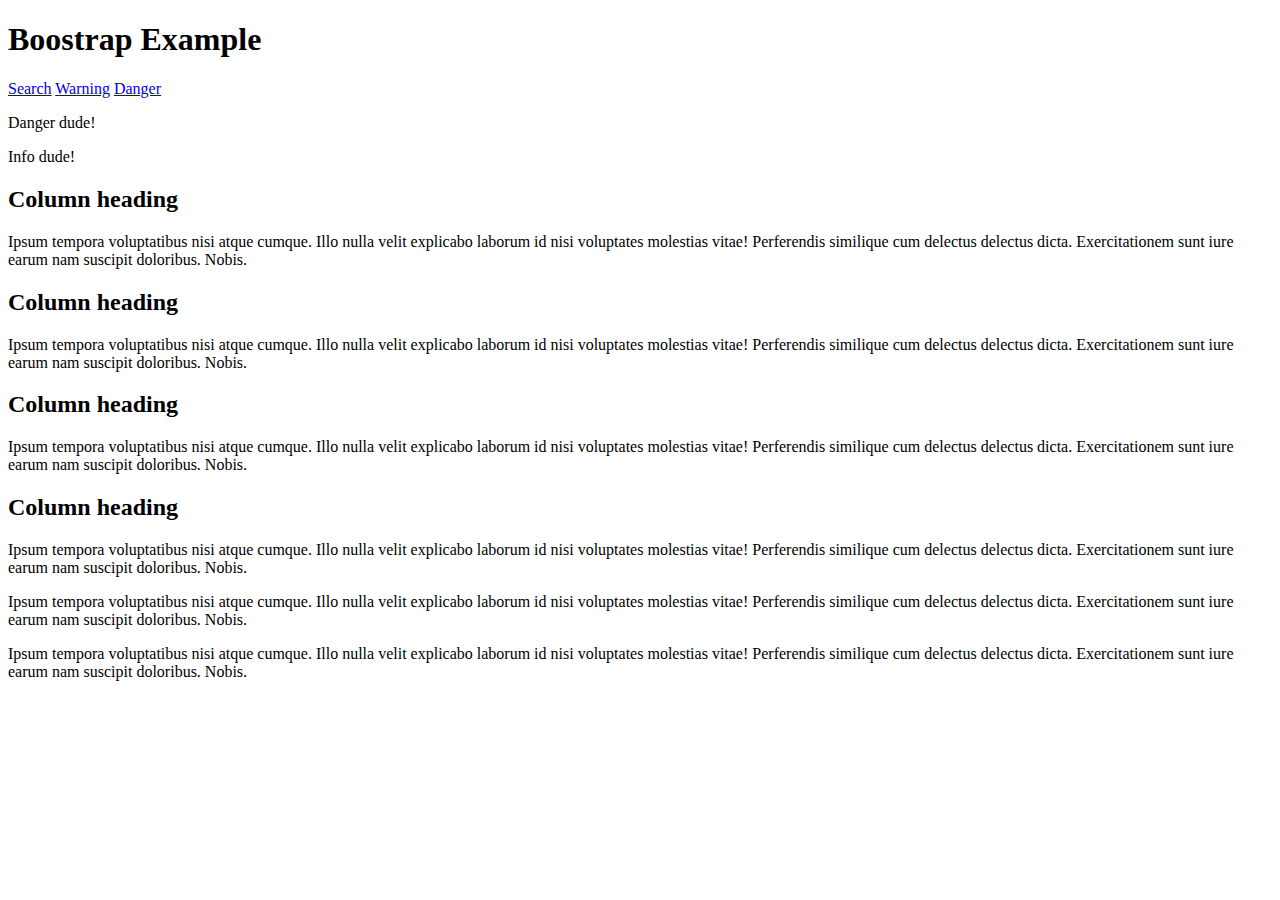
<file: bootstrap/index.html>
<!DOCTYPE html>
<html lang="en">
<head>
    <meta charset="UTF-8">
    <title>Bootstrap Example</title>
    <link rel="stylesheet" href="https://maxcdn.bootstrapcdn.com/bootstrap/3.3.6/css/bootstrap.min.css" integrity="sha384-1q8mTJOASx8j1Au+a5WDVnPi2lkFfwwEAa8hDDdjZlpLegxhjVME1fgjWPGmkzs7" crossorigin="anonymous">
    <link rel="stylesheet" href="./index.css">
</head>
<body>
    <header class="container">
        <h1>Boostrap Example</h1>
	<p>
		<a href="http://www.google.com" class="btn btn-default btn-primary">Search</a>
		<a href="http://www.google.com" class="btn btn-default btn-warning">Warning</a>
		<a href="http://www.google.com" class="btn btn-default btn-danger">Danger</a>
	</p>
    </header>
    <main class="container">
    	<p class="alert alert-danger">Danger dude!</p>
	<p class="alert alert-info">Info dude!</p>
	<div class="row">

		<div class="col-md-6 col-lg-3">
			<h2>Column heading</h2>
    			<p>Ipsum tempora voluptatibus nisi atque cumque. Illo nulla velit explicabo laborum id nisi voluptates molestias vitae! Perferendis similique cum delectus delectus dicta. Exercitationem sunt iure earum nam suscipit doloribus. Nobis.</p>
		</div>
		<div class="col-md-6 col-lg-3">
			<h2>Column heading</h2>
    			<p>Ipsum tempora voluptatibus nisi atque cumque. Illo nulla velit explicabo laborum id nisi voluptates molestias vitae! Perferendis similique cum delectus delectus dicta. Exercitationem sunt iure earum nam suscipit doloribus. Nobis.</p>
		</div>
		<div class="col-md-6 col-lg-3">
			<h2>Column heading</h2>
    			<p>Ipsum tempora voluptatibus nisi atque cumque. Illo nulla velit explicabo laborum id nisi voluptates molestias vitae! Perferendis similique cum delectus delectus dicta. Exercitationem sunt iure earum nam suscipit doloribus. Nobis.</p>
		</div>
		<div class="col-md-6 col-lg-3">
			<h2>Column heading</h2>
    			<p>Ipsum tempora voluptatibus nisi atque cumque. Illo nulla velit explicabo laborum id nisi voluptates molestias vitae! Perferendis similique cum delectus delectus dicta. Exercitationem sunt iure earum nam suscipit doloribus. Nobis.</p>
		</div>
	</div>
    	<p>Ipsum tempora voluptatibus nisi atque cumque. Illo nulla velit explicabo laborum id nisi voluptates molestias vitae! Perferendis similique cum delectus delectus dicta. Exercitationem sunt iure earum nam suscipit doloribus. Nobis.</p>
    	<p>Ipsum tempora voluptatibus nisi atque cumque. Illo nulla velit explicabo laborum id nisi voluptates molestias vitae! Perferendis similique cum delectus delectus dicta. Exercitationem sunt iure earum nam suscipit doloribus. Nobis.</p>
    </main>
</body>
</html>
</file>
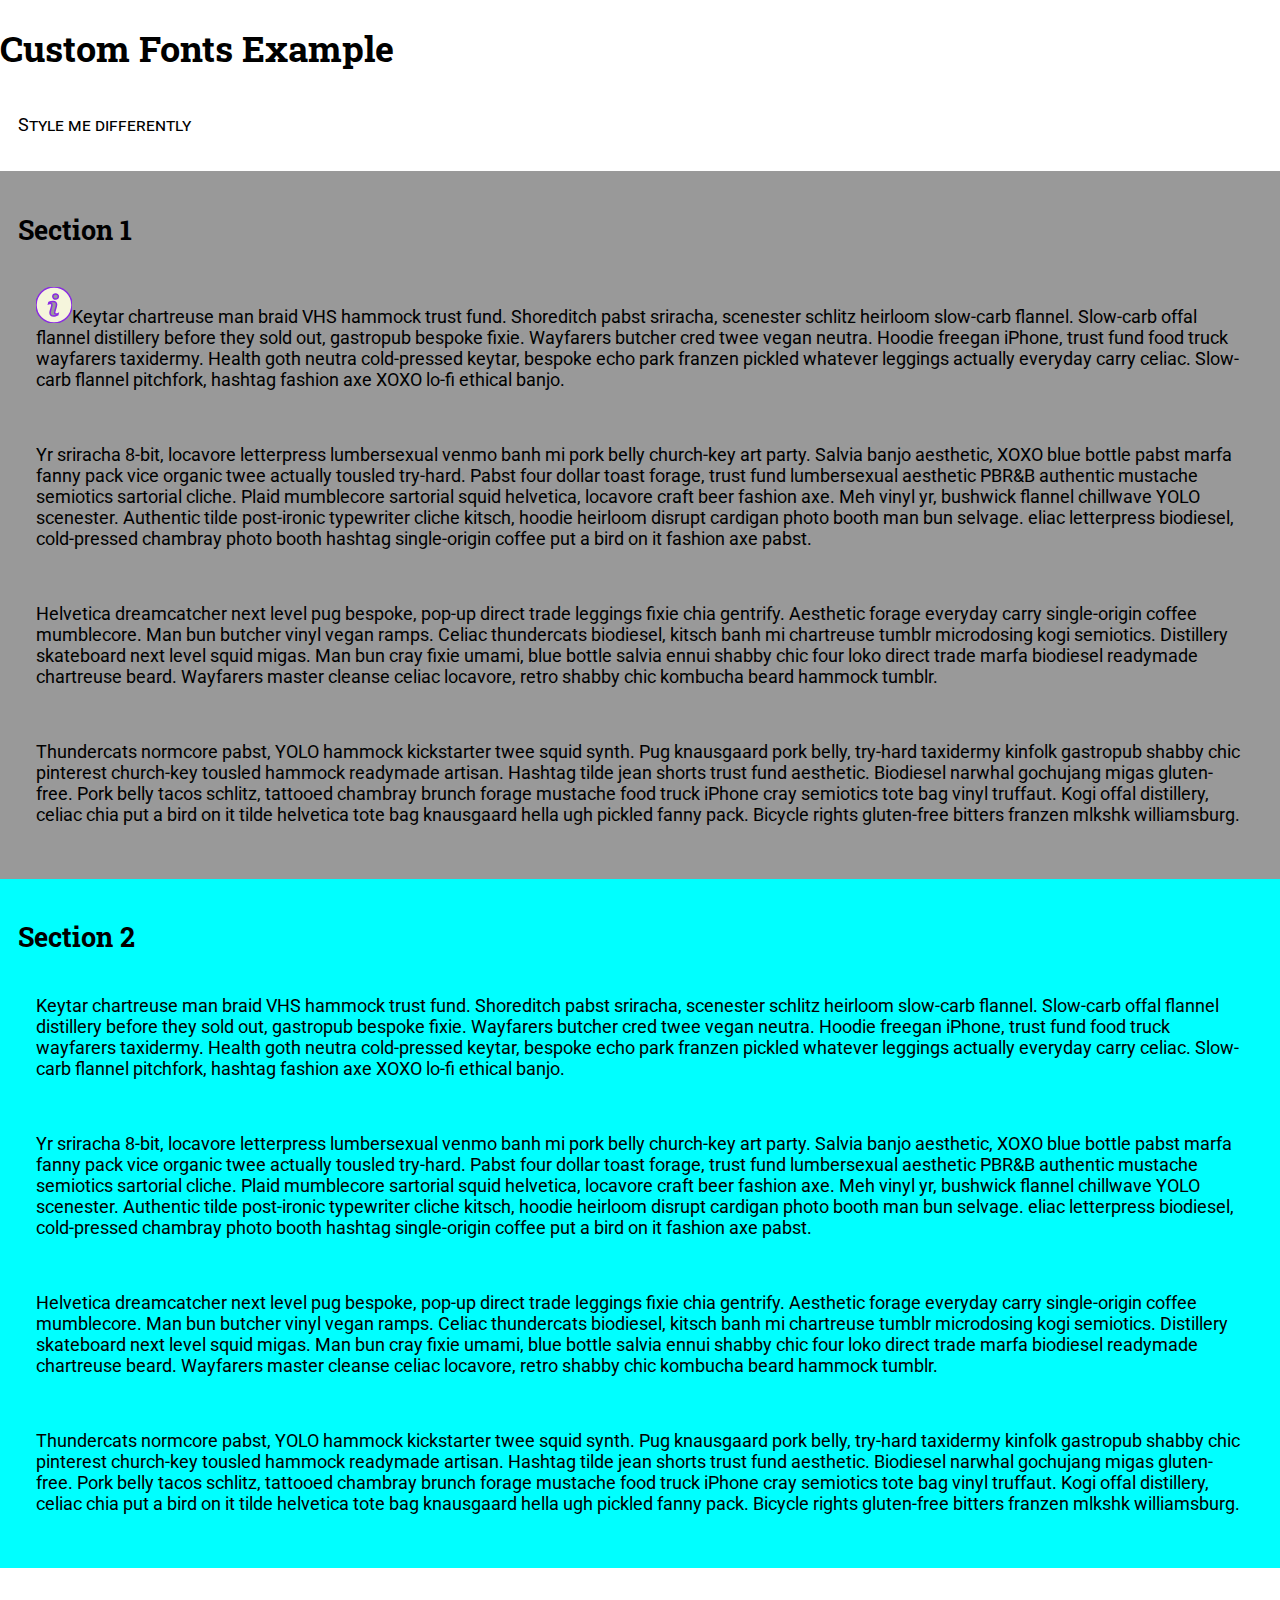
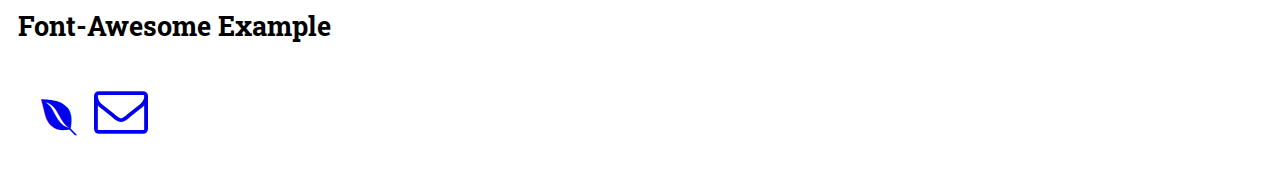
<file: fonts/index.html>
<!DOCTYPE html>
<html lang="en">
<head>
    <meta charset="UTF-8">
    <title>Custom Fonts Demo</title>
    <link rel="stylesheet" href="https://maxcdn.bootstrapcdn.com/font-awesome/4.6.1/css/font-awesome.min.css">
    <link href='https://fonts.googleapis.com/css?family=Roboto' rel='stylesheet' type='text/css'>
    <link href='https://fonts.googleapis.com/css?family=Roboto+Slab' rel='stylesheet' type='text/css'>
    <link rel="stylesheet" href="css/index.css">
</head>
<body>
    <header>
        <h1>Custom Fonts Example</h1>
        <p>Style me differently</p>
    </header>

    <main>
        <section class="sec1">
            <h2>Section 1</h2>
	    <p><svg xmlns="http://www.w3.org/2000/svg" viewBox="0 0 23.625 23.625"><path d="M11.812 0C5.289 0 0 5.289 0 11.812s5.289 11.813 11.812 11.813 11.813-5.29 11.813-11.813S18.335 0 11.812 0zm2.459 18.307c-.608.24-1.092.422-1.455.548a3.838 3.838 0 0 1-1.262.189c-.736 0-1.309-.18-1.717-.539s-.611-.814-.611-1.367c0-.215.015-.435.045-.659a8.23 8.23 0 0 1 .147-.759l.761-2.688c.067-.258.125-.503.171-.731.046-.23.068-.441.068-.633 0-.342-.071-.582-.212-.717-.143-.135-.412-.201-.813-.201-.196 0-.398.029-.605.09-.205.063-.383.12-.529.176l.201-.828c.498-.203.975-.377 1.43-.521a4.225 4.225 0 0 1 1.29-.218c.731 0 1.295.178 1.692.53.395.353.594.812.594 1.376 0 .117-.014.323-.041.617a4.129 4.129 0 0 1-.152.811l-.757 2.68a7.582 7.582 0 0 0-.167.736 3.892 3.892 0 0 0-.073.626c0 .356.079.599.239.728.158.129.435.194.827.194.185 0 .392-.033.626-.097.232-.064.4-.121.506-.17l-.203.827zm-.134-10.878a1.807 1.807 0 0 1-1.275.492c-.496 0-.924-.164-1.28-.492a1.57 1.57 0 0 1-.533-1.193c0-.465.18-.865.533-1.196a1.812 1.812 0 0 1 1.28-.497c.497 0 .923.165 1.275.497.353.331.53.731.53 1.196 0 .467-.177.865-.53 1.193z"/></svg>Keytar chartreuse man braid VHS hammock trust fund.  Shoreditch pabst sriracha, scenester schlitz 
                heirloom slow-carb flannel.  Slow-carb offal flannel distillery before they sold out, gastropub 
                bespoke fixie.  Wayfarers butcher cred twee vegan neutra.  Hoodie freegan iPhone, trust fund food 
                truck wayfarers taxidermy.  Health goth neutra cold-pressed keytar, bespoke echo park franzen 
                pickled whatever leggings actually everyday carry celiac.  Slow-carb flannel pitchfork, hashtag 
                fashion axe XOXO lo-fi ethical banjo.</p>
            <p>Yr sriracha 8-bit, locavore letterpress lumbersexual venmo banh mi pork belly church-key art party.  
                Salvia banjo aesthetic, XOXO blue bottle pabst marfa fanny pack vice organic twee actually tousled 
                try-hard.  Pabst four dollar toast forage, trust fund lumbersexual aesthetic PBR&amp;B authentic 
                mustache semiotics sartorial cliche.  Plaid mumblecore sartorial squid helvetica, locavore craft 
                beer fashion axe.  Meh vinyl yr, bushwick flannel chillwave YOLO scenester.  Authentic tilde post-ironic 
                typewriter cliche kitsch, hoodie heirloom disrupt cardigan photo booth man bun selvage.  
                eliac letterpress biodiesel, cold-pressed chambray photo booth hashtag single-origin coffee put a 
                bird on it fashion axe pabst.</p>
            <p>Helvetica dreamcatcher next level pug bespoke, pop-up direct trade  leggings fixie chia gentrify.  
                Aesthetic forage everyday carry single-origin coffee mumblecore.  Man bun butcher vinyl vegan ramps.  
                Celiac thundercats biodiesel, kitsch banh mi chartreuse tumblr microdosing kogi semiotics.  Distillery 
                skateboard next level squid migas.  Man bun cray fixie umami, blue bottle salvia ennui shabby chic four 
                loko direct trade  marfa biodiesel readymade chartreuse beard.  Wayfarers master cleanse celiac locavore, 
                retro shabby chic kombucha beard hammock tumblr.</p>
            <p>Thundercats normcore pabst, YOLO hammock kickstarter twee squid synth.  Pug knausgaard pork belly, 
                try-hard taxidermy kinfolk gastropub shabby chic pinterest church-key tousled hammock readymade artisan.  
                Hashtag tilde jean shorts trust fund aesthetic.  Biodiesel narwhal gochujang migas gluten-free.  
                Pork belly tacos schlitz, tattooed chambray brunch forage mustache food truck iPhone cray semiotics 
                tote bag vinyl truffaut.  Kogi offal distillery, celiac chia put a bird on it tilde helvetica tote 
                bag knausgaard hella ugh pickled fanny pack.  Bicycle rights gluten-free bitters franzen mlkshk 
                williamsburg.</p>            
        </section>

        <section class="sec2">
            <h2>Section 2</h2>
            <p>Keytar chartreuse man braid VHS hammock trust fund.  Shoreditch pabst sriracha, scenester schlitz 
                heirloom slow-carb flannel.  Slow-carb offal flannel distillery before they sold out, gastropub 
                bespoke fixie.  Wayfarers butcher cred twee vegan neutra.  Hoodie freegan iPhone, trust fund food 
                truck wayfarers taxidermy.  Health goth neutra cold-pressed keytar, bespoke echo park franzen 
                pickled whatever leggings actually everyday carry celiac.  Slow-carb flannel pitchfork, hashtag 
                fashion axe XOXO lo-fi ethical banjo.</p>
            <p>Yr sriracha 8-bit, locavore letterpress lumbersexual venmo banh mi pork belly church-key art party.  
                Salvia banjo aesthetic, XOXO blue bottle pabst marfa fanny pack vice organic twee actually tousled 
                try-hard.  Pabst four dollar toast forage, trust fund lumbersexual aesthetic PBR&amp;B authentic 
                mustache semiotics sartorial cliche.  Plaid mumblecore sartorial squid helvetica, locavore craft 
                beer fashion axe.  Meh vinyl yr, bushwick flannel chillwave YOLO scenester.  Authentic tilde post-ironic 
                typewriter cliche kitsch, hoodie heirloom disrupt cardigan photo booth man bun selvage.  
                eliac letterpress biodiesel, cold-pressed chambray photo booth hashtag single-origin coffee put a 
                bird on it fashion axe pabst.</p>
            <p>Helvetica dreamcatcher next level pug bespoke, pop-up direct trade  leggings fixie chia gentrify.  
                Aesthetic forage everyday carry single-origin coffee mumblecore.  Man bun butcher vinyl vegan ramps.  
                Celiac thundercats biodiesel, kitsch banh mi chartreuse tumblr microdosing kogi semiotics.  Distillery 
                skateboard next level squid migas.  Man bun cray fixie umami, blue bottle salvia ennui shabby chic four 
                loko direct trade  marfa biodiesel readymade chartreuse beard.  Wayfarers master cleanse celiac locavore, 
                retro shabby chic kombucha beard hammock tumblr.</p>
            <p>Thundercats normcore pabst, YOLO hammock kickstarter twee squid synth.  Pug knausgaard pork belly, 
                try-hard taxidermy kinfolk gastropub shabby chic pinterest church-key tousled hammock readymade artisan.  
                Hashtag tilde jean shorts trust fund aesthetic.  Biodiesel narwhal gochujang migas gluten-free.  
                Pork belly tacos schlitz, tattooed chambray brunch forage mustache food truck iPhone cray semiotics 
                tote bag vinyl truffaut.  Kogi offal distillery, celiac chia put a bird on it tilde helvetica tote 
                bag knausgaard hella ugh pickled fanny pack.  Bicycle rights gluten-free bitters franzen mlkshk 
                williamsburg.</p>            
        </section>
        
        <section >
            <h2>Font-Awesome Example</h2>
	    <p>
	    <a href="http://uber.com"><i class="fa fa-envira fa-spin fa-2x fa-fw margin-bottom" aria-hidden="true"></i></a>
	    <a href="mailto://sun_teng@live.com?subject=Help"><i class="fa fa-envelope-o fa-spin fa-3x fa-fw margin-bottom" aria-hidden="true"></i></a>
	    </p>
        </section>
    </main>

</body>
</html>
</file>
<file: bootstrap/index.css>
header {
	width: auto;
}
</file>
<file: fonts/css/index.css>
body {
	font-family: 'Roboto',Helvetica, sans-serif;
	font-size: 18px;
	margin:0;
	padding:0;
}
h1, h2 {
	font-family: 'Roboto Slab',Helvetica, sans-serif;
}
header p {
	font-variant: small-caps;
}

.sec1 {
	background-color: #999;
}

.sec2 {
	background-color: aqua;
}

section,p{
	padding:1em;
}

svg {
	height: 2em;
	fill: beige;
	stroke: blueviolet;
}
</file>
